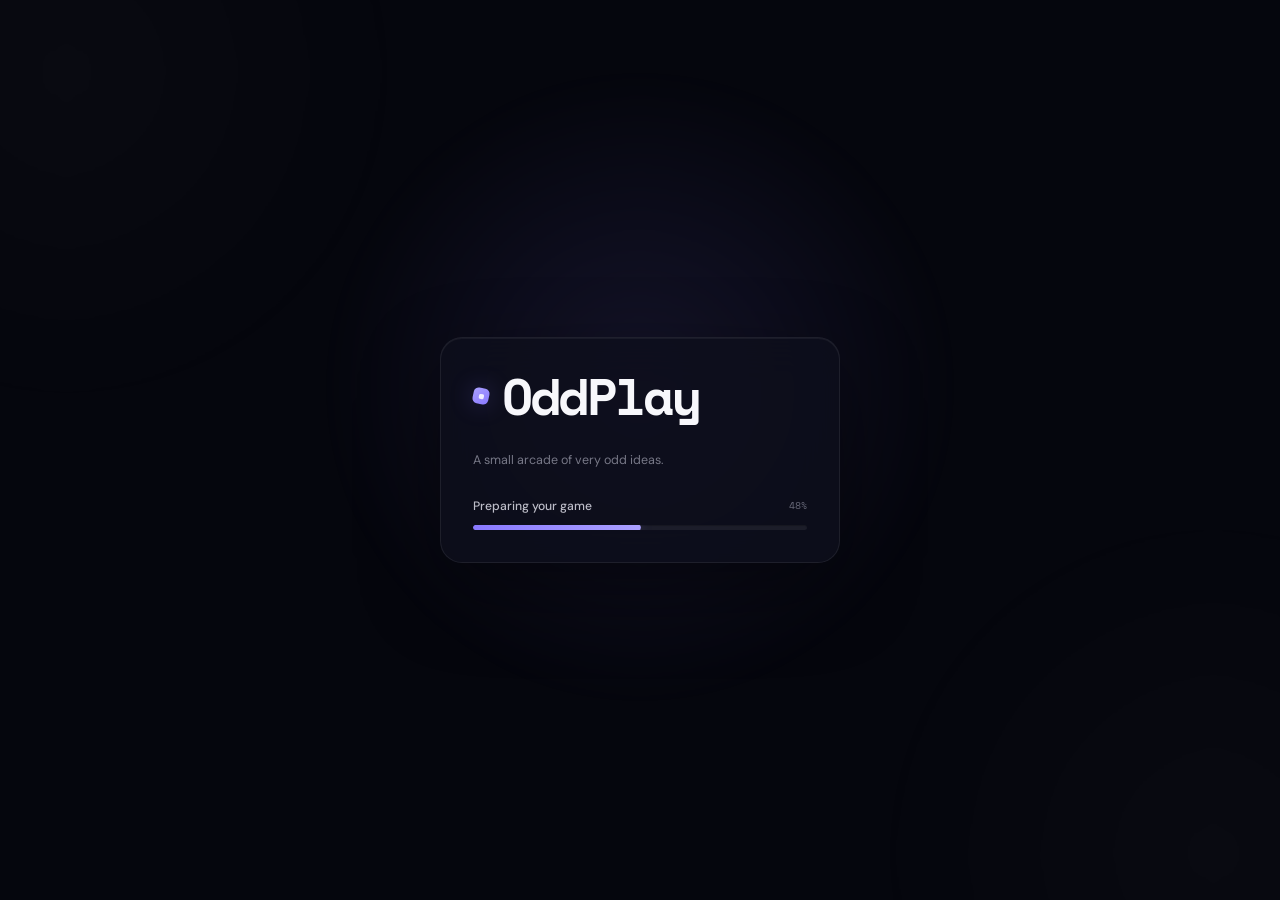
<file: index.html>
<!DOCTYPE html>
<html lang="en">
<head>
<meta charset="UTF-8">
<meta name="viewport" content="width=device-width, initial-scale=1.0">
<meta name="theme-color" content="#05060d">
<title>OddPlay</title>
<link rel="preconnect" href="https://fonts.googleapis.com">
<link rel="preconnect" href="https://fonts.gstatic.com" crossorigin>
<link href="https://fonts.googleapis.com/css2?family=DM+Sans:wght@400;500;600;700&family=Space+Mono:wght@400;700&display=swap" rel="stylesheet">
<style>
:root{color-scheme:dark;--bg:#05060d;--panel:rgba(14,15,28,.84);--text:#f7f7fb;--accent:#8979ff;--accent2:#aaa0ff}
*{box-sizing:border-box}
html,body{width:100%;height:100%;margin:0}
body{display:grid;place-items:center;overflow:hidden;background:var(--bg);color:var(--text);font-family:"DM Sans",Inter,system-ui,sans-serif;-webkit-font-smoothing:antialiased}
body::before{content:"";position:fixed;inset:-20%;pointer-events:none;background:radial-gradient(circle at 50% 45%,rgba(137,121,255,.12),transparent 28%),radial-gradient(circle at 18% 20%,rgba(255,255,255,.018),transparent 20%),radial-gradient(circle at 82% 82%,rgba(255,255,255,.018),transparent 20%);filter:blur(9px)}
.loader{position:relative;width:min(88vw,400px);padding:32px;border:1px solid rgba(255,255,255,.075);border-radius:22px;background:var(--panel);box-shadow:0 28px 80px rgba(0,0,0,.44),inset 0 1px 0 rgba(255,255,255,.05);backdrop-filter:blur(20px);-webkit-backdrop-filter:blur(20px)}
.brand{display:flex;align-items:center;gap:13px;margin-bottom:30px}
.mark{position:relative;width:16px;height:16px;flex:0 0 16px;border-radius:5px;background:linear-gradient(135deg,var(--accent2),var(--accent));transform:rotate(12deg);box-shadow:0 0 24px rgba(137,121,255,.28)}
.mark::after{content:"";position:absolute;width:5px;height:5px;left:5.5px;top:5.5px;border-radius:1.5px;background:#fff;opacity:.85}
.logo{margin:0;font:700 clamp(2.3rem,9vw,3.2rem)/1 "Space Mono",monospace;letter-spacing:-.055em}
.tagline{margin:0 0 30px;color:#777887;font-size:.78rem}
.status{display:flex;align-items:center;justify-content:space-between;margin-bottom:11px}
.label{margin:0;color:#bdbdc8;font-size:.76rem;font-weight:500}
.percent{margin:0;color:#666777;font:400 .65rem/1 "Space Mono",monospace;font-variant-numeric:tabular-nums;min-width:3.2ch;text-align:right}
.track{height:5px;overflow:hidden;border-radius:999px;background:rgba(255,255,255,.065);box-shadow:inset 0 1px 1px rgba(0,0,0,.22)}
.bar{display:block;width:100%;height:100%;border-radius:inherit;background:linear-gradient(90deg,var(--accent),var(--accent2));box-shadow:0 0 18px rgba(137,121,255,.32);transform:scaleX(0);transform-origin:left center;transition:transform .06s linear}
@media(max-width:480px){.loader{width:min(90vw,400px);padding:28px 24px;border-radius:19px}.brand{margin-bottom:27px}.tagline{margin-bottom:27px}.logo{font-size:2.3rem}}
@media(prefers-reduced-motion:reduce){.bar{transition:none;transform:scaleX(1)}}
</style>
</head>
<body>
<main class="loader" aria-live="polite" aria-busy="true">
  <div class="brand"><span class="mark" aria-hidden="true"></span><h1 class="logo">OddPlay</h1></div>
  <p class="tagline">A small arcade of very odd ideas.</p>
  <div class="status">
    <p class="label" id="status">Preparing your game</p>
    <p class="percent" id="percent">00%</p>
  </div>
  <div class="track" aria-hidden="true"><span class="bar" id="bar"></span></div>
</main>
<script>
(function(){
  var status=document.getElementById('status');
  var percent=document.getElementById('percent');
  var bar=document.getElementById('bar');
  var games=[
    {name:'Cosmic Calendar',url:'game1.html'},
    {name:'Block Market',url:'game2.html'},
    {name:'Stop at 5.000',url:'game3.html'},
    {name:'A is Z Typer',url:'game4.html'},
    {name:'DVD Game',url:'game5.html'}
  ];

  var started=performance.now();
  var minimum=1590+Math.floor(Math.random()*1331);
  var launched=false;
  var selected=games[Math.floor(Math.random()*games.length)];
  var fallbackTimer;

  function update(){
    if(launched)return;
    var elapsed=performance.now()-started;
    var progress=Math.min(.96,elapsed/minimum);
    var value=Math.min(96,Math.floor(progress*96));
    percent.textContent=(value<10?'0':'')+value+'%';
    bar.style.transform='scaleX('+progress+')';
    if(elapsed<minimum) requestAnimationFrame(update);
  }

  function launch(game){
    if(launched)return;
    launched=true;
    clearTimeout(fallbackTimer);
    status.textContent='Opening '+game.name;
    percent.textContent='100%';
    bar.style.transform='scaleX(1)';
    setTimeout(function(){window.location.replace(game.url);},80);
  }

  requestAnimationFrame(update);

  fetch('games.json',{cache:'no-store'})
    .then(function(r){if(!r.ok)throw new Error('registry');return r.json();})
    .then(function(data){
      if(Array.isArray(data)){
        var live=data.filter(function(g){return g&&typeof g.url==='string'&&g.url.trim();});
        if(live.length)selected=live[Math.floor(Math.random()*live.length)];
      }
    })
    .catch(function(){});

  fallbackTimer=setTimeout(function(){launch(selected);},minimum);
})();
</script>
</body>
</html>
</file>
